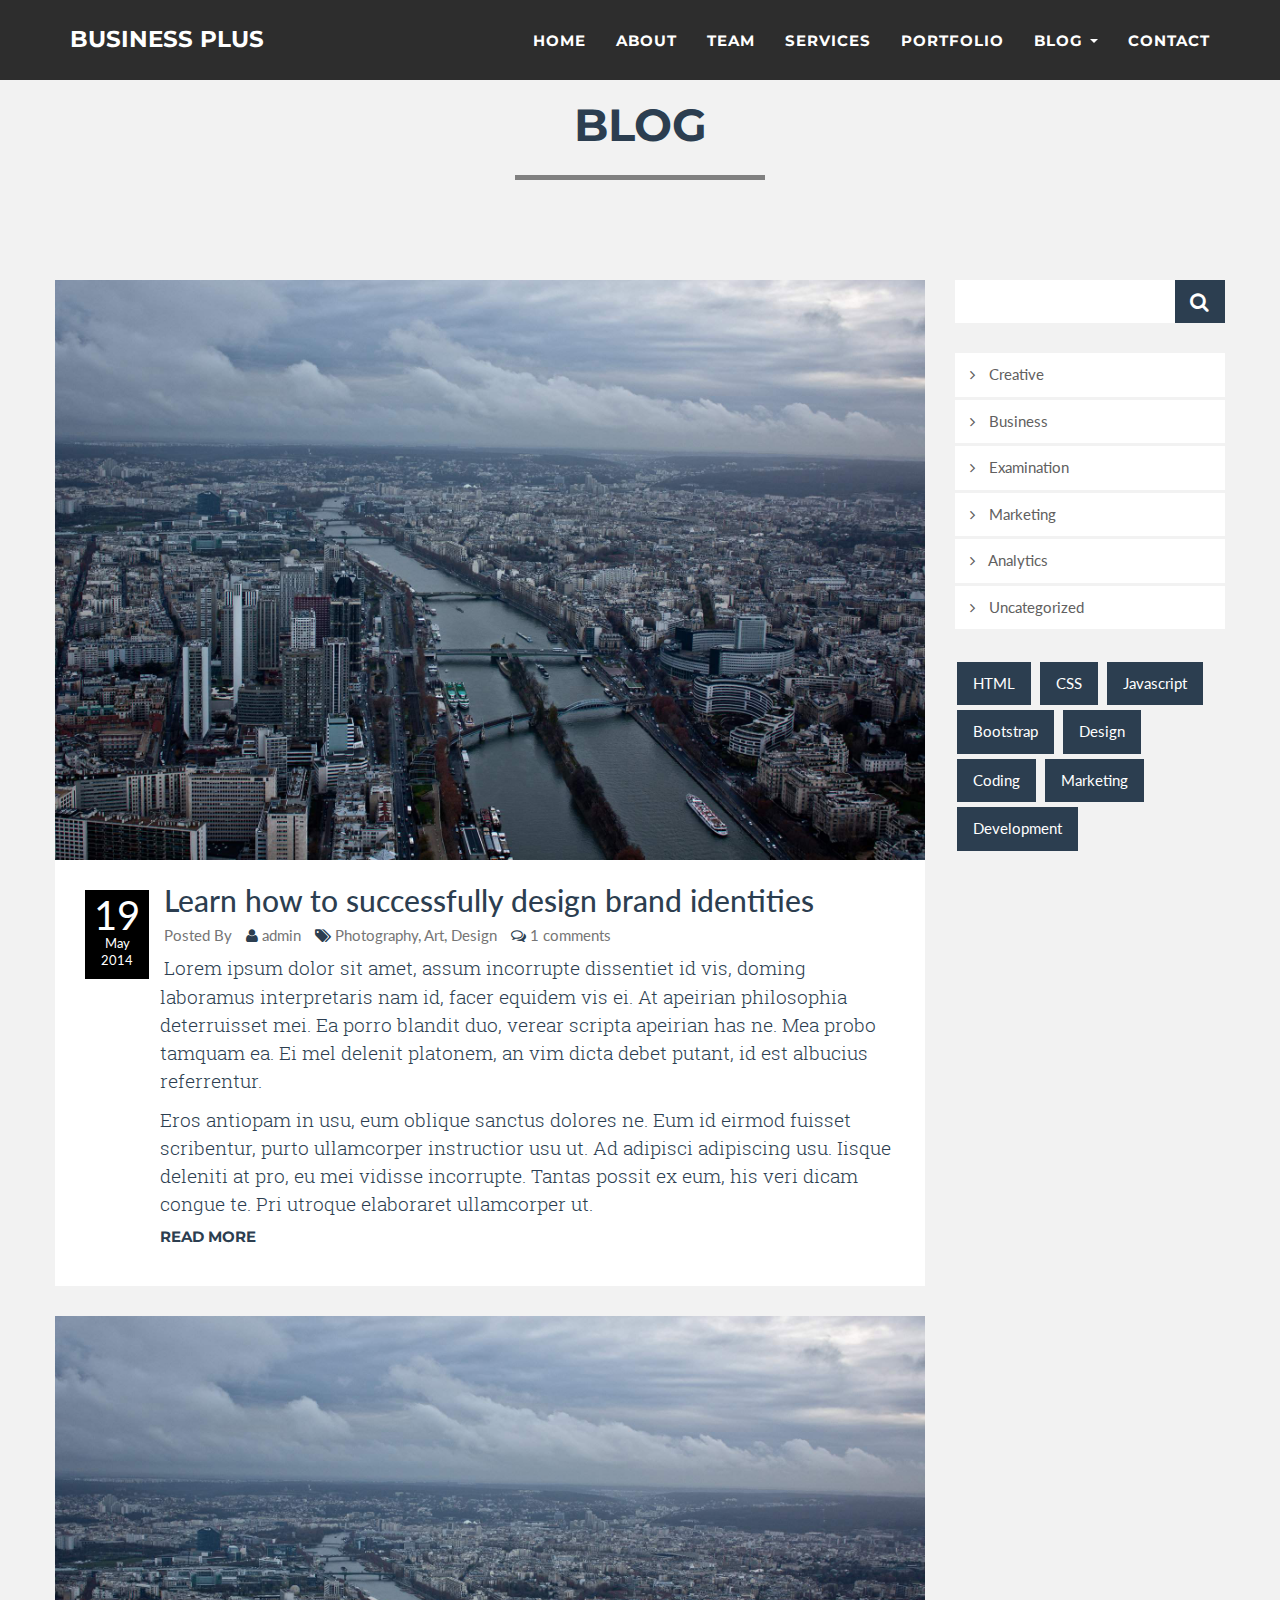
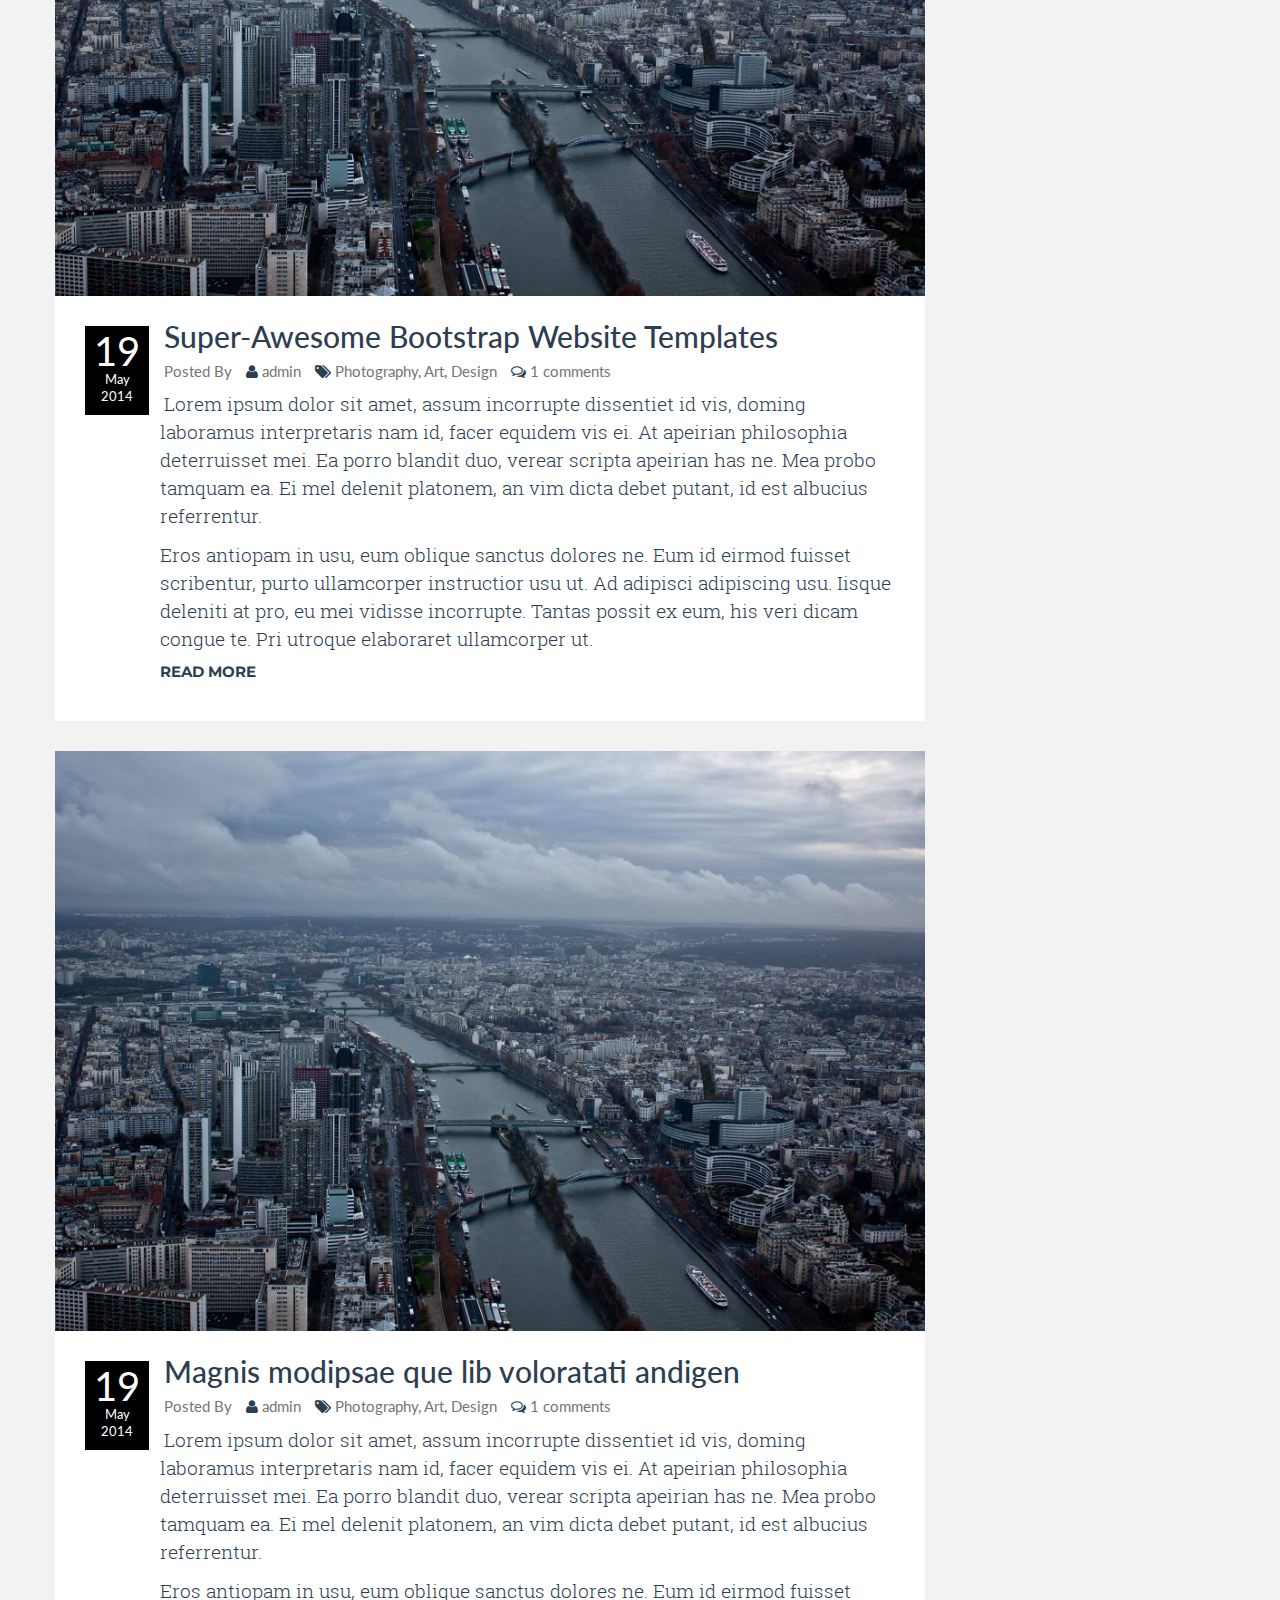
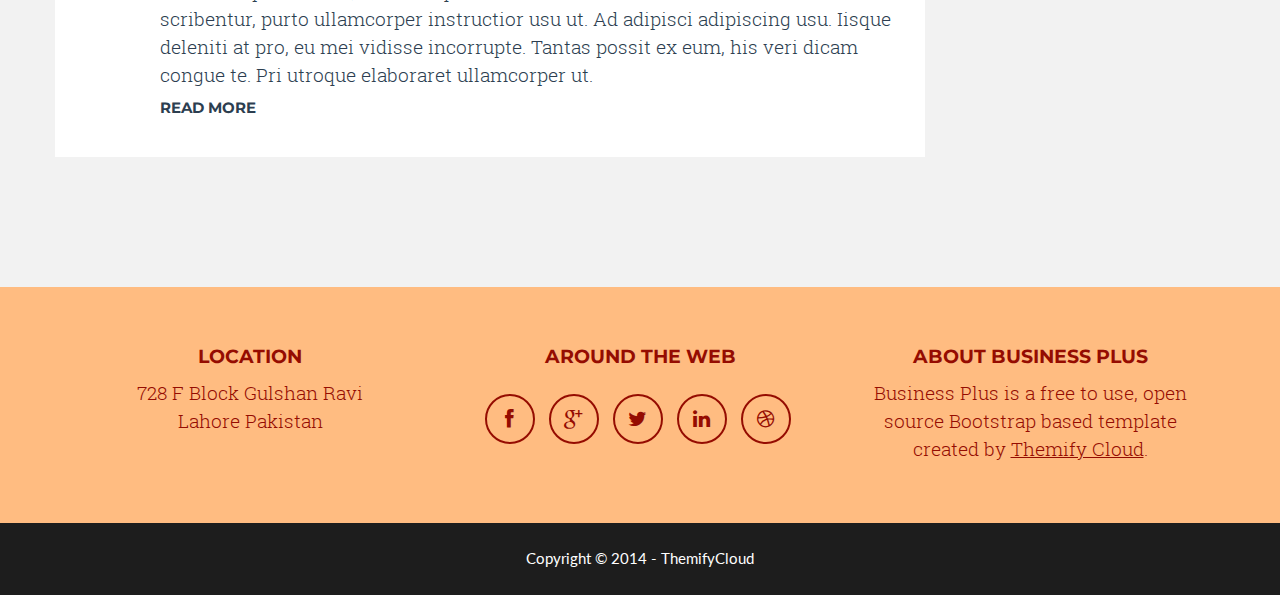
<file: list_blog.html>
<!DOCTYPE html>
<html lang="en">

<head>

    <meta charset="utf-8">
    <meta name="viewport" content="width=device-width, initial-scale=1.0, user-scalable=no">
    <meta name="description" content="">
    <meta name="author" content="">

    <title>Business Plus - A Free ThemifyCloud Template</title>

    <!-- Bootstrap Core CSS -->
    <link href="css/bootstrap.min.css" rel="stylesheet" type="text/css">
    <link href="css/style.css" rel="stylesheet" type="text/css">

    <!-- Fonts -->
    <link href="font-awesome/css/font-awesome.min.css" rel="stylesheet" type="text/css">
    <link href='http://fonts.googleapis.com/css?family=Montserrat:700' rel='stylesheet' type='text/css'>

    <!-- IE8 support for HTML5 elements and media queries -->
    <!--[if lt IE 9]>
      <script src="https://oss.maxcdn.com/libs/html5shiv/3.7.0/html5shiv.js"></script>
      <script src="https://oss.maxcdn.com/libs/respond.js/1.3.0/respond.min.js"></script>
    <![endif]-->

</head>

<body id="page-top" class="list_blogs">

    <!-- Navigation -->
    <nav class="navbar navbar-default navbar-fixed-top navbar-shrink">
        <div class="container">
            <!-- Brand and toggle get grouped for better mobile display -->
            <div class="navbar-header page-scroll">
                <button type="button" class="navbar-toggle" data-toggle="collapse" data-target="#bs-example-navbar-collapse-1">
                    <span class="sr-only">Toggle navigation</span>
                    <span class="icon-bar"></span>
                    <span class="icon-bar"></span>
                    <span class="icon-bar"></span>
                </button>
                <a class="navbar-brand" href="#page-top">Business Plus</a>
            </div>

            <!-- Collect the nav links, forms, and other content for toggling -->
            <div class="collapse navbar-collapse" id="bs-example-navbar-collapse-1">
                <ul class="nav navbar-nav navbar-right">
                    <li class="page-scroll">
                        <a href="index.html#page-top">Home</a>
                    </li>
					<li class="page-scroll">
                        <a href="index.html#about">About</a>
                    </li>
					<li class="page-scroll">
                        <a href="index.html#team">Team</a>
                    </li>
					<li class="page-scroll">
                        <a href="index.html#services">Services</a>
                    </li>
                    <li class="page-scroll">
                        <a href="index.html#portfolio">Portfolio</a>
                    </li>
                    <li class="dropdown">
						<a href="#" class="dropdown-toggle" data-toggle="dropdown">Blog <b class="caret"></b></a>
						<ul class="dropdown-menu">
							<li><a href="list_blog.html">List Blogs</a></li>
							<li><a href="single_blog.html">Single Blog</a></li>
						</ul>
					</li>
                    <li class="page-scroll">
                        <a href="index.html#contact">Contact</a>
                    </li>
                </ul>
            </div>
            <!-- /.navbar-collapse -->
        </div>
        <!-- /.container-fluid -->
    </nav>
	<section class="list_blog" id="list_blog">
        <div class="container">
            <div class="row">
                <div class="col-lg-12 text-center">
                    <h2>Blog</h2>
                    <hr class="star-light">
					<div class="gap-50"></div>
					<div class="gap-30"></div>
                </div>
				
				<div class="row margin-top-180">
					<div class="col-md-9">
						<div class="blog_item">
							<div class="blog_photo">
								<img class="img-responsive" src="img/TemplateImg/homebackground.jpg" alt="">
							</div>
							<div class="blog_content">
								<div class="date_category">
									<div class="date_icon">
										<div class="day">
											19
										</div>
										<div class="month">
											May 2014
										</div>
									</div>
									<div class="category_icon">
									
									</div>
								</div>
								<div class="blog_inner_content">
									<a href="single_blog.html" class="blog_readmore">
										<div class="blog_title">
											Learn how to successfully design brand identities
										</div>
									</a>
									<div class="blog_meta">
										<!-- Posted By -->
										<span class="posted_by">
											Posted By 
										</span>
										<i class="fa fa-user"></i>
										<a href="#">admin</a>
										
										<!-- Tags -->
										<i class="fa fa-tags"></i>
										<a href="#">Photography, </a>
										<a href="#">Art, </a>
										<a href="#">Design </a>
										
										<!-- Comments -->
										<i class="fa fa-comments-o"></i>
										<a href="#"><span class="comments">1 </span>comments</a>
									</div>
									<p class="blog_text">
										Lorem ipsum dolor sit amet, assum incorrupte dissentiet id vis, doming laboramus interpretaris nam id, facer equidem vis ei. At apeirian philosophia deterruisset mei. Ea porro blandit duo, verear scripta apeirian has ne. Mea probo tamquam ea. Ei mel delenit platonem, an vim dicta debet putant, id est albucius referrentur.
									</p>
									<p>
										Eros antiopam in usu, eum oblique sanctus dolores ne. Eum id eirmod fuisset scribentur, purto ullamcorper instructior usu ut. Ad adipisci adipiscing usu. Iisque deleniti at pro, eu mei vidisse incorrupte. Tantas possit ex eum, his veri dicam congue te. Pri utroque elaboraret ullamcorper ut.
									</p>
									
										<a href="single_blog.html" class="blog_readmore"><h5>Read More</h5></a>
									
								</div>
							</div>
						</div>
						<div class="blog_item">
							<div class="blog_photo">
								<img class="img-responsive" src="img/TemplateImg/homebackground.jpg" alt="">
							</div>
							<div class="blog_content">
								<div class="date_category">
									<div class="date_icon">
										<div class="day">
											19
										</div>
										<div class="month">
											May 2014
										</div>
									</div>
									<div class="category_icon">
									
									</div>
								</div>
								<div class="blog_inner_content">
									<a href="single_blog.html" class="blog_readmore">
										<div class="blog_title">
											Super-Awesome Bootstrap Website Templates
										</div>
									</a>
									<div class="blog_meta">
										<!-- Posted By -->
										<span class="posted_by">
											Posted By 
										</span>
										<i class="fa fa-user"></i>
										<a href="#">admin</a>
										
										<!-- Tags -->
										<i class="fa fa-tags"></i>
										<a href="#">Photography, </a>
										<a href="#">Art, </a>
										<a href="#">Design </a>
										
										<!-- Comments -->
										<i class="fa fa-comments-o"></i>
										<a href="#"><span class="comments">1 </span>comments</a>
									</div>
									<p class="blog_text">
										Lorem ipsum dolor sit amet, assum incorrupte dissentiet id vis, doming laboramus interpretaris nam id, facer equidem vis ei. At apeirian philosophia deterruisset mei. Ea porro blandit duo, verear scripta apeirian has ne. Mea probo tamquam ea. Ei mel delenit platonem, an vim dicta debet putant, id est albucius referrentur.
									</p>
									<p>
										Eros antiopam in usu, eum oblique sanctus dolores ne. Eum id eirmod fuisset scribentur, purto ullamcorper instructior usu ut. Ad adipisci adipiscing usu. Iisque deleniti at pro, eu mei vidisse incorrupte. Tantas possit ex eum, his veri dicam congue te. Pri utroque elaboraret ullamcorper ut.
									</p>
									<a href="single_blog.html" class="blog_readmore"><h5>Read More</h5></a>
								</div>
							</div>
						</div>
						<div class="blog_item">
							<div class="blog_photo">
								<img class="img-responsive" src="img/TemplateImg/homebackground.jpg" alt="">
							</div>
							<div class="blog_content">
								<div class="date_category">
									<div class="date_icon">
										<div class="day">
											19
										</div>
										<div class="month">
											May 2014
										</div>
									</div>
									<div class="category_icon">
									
									</div>
								</div>
								<div class="blog_inner_content">
									<a href="single_blog.html" class="blog_readmore">
										<div class="blog_title">
											Magnis modipsae que lib voloratati andigen
										</div>
									</a>
									<div class="blog_meta">
										<!-- Posted By -->
										<span class="posted_by">
											Posted By 
										</span>
										<i class="fa fa-user"></i>
										<a href="#">admin</a>
										
										<!-- Tags -->
										<i class="fa fa-tags"></i>
										<a href="#">Photography, </a>
										<a href="#">Art, </a>
										<a href="#">Design </a>
										
										<!-- Comments -->
										<i class="fa fa-comments-o"></i>
										<a href="#"><span class="comments">1 </span>comments</a>
									</div>
									<p class="blog_text">
										Lorem ipsum dolor sit amet, assum incorrupte dissentiet id vis, doming laboramus interpretaris nam id, facer equidem vis ei. At apeirian philosophia deterruisset mei. Ea porro blandit duo, verear scripta apeirian has ne. Mea probo tamquam ea. Ei mel delenit platonem, an vim dicta debet putant, id est albucius referrentur.
									</p>
									<p>
										Eros antiopam in usu, eum oblique sanctus dolores ne. Eum id eirmod fuisset scribentur, purto ullamcorper instructior usu ut. Ad adipisci adipiscing usu. Iisque deleniti at pro, eu mei vidisse incorrupte. Tantas possit ex eum, his veri dicam congue te. Pri utroque elaboraret ullamcorper ut.
									</p>
									<a href="single_blog.html" class="blog_readmore"><h5>Read More</h5></a>
								</div>
							</div>
						</div>
						
					</div>
					<div class="col-md-3">
						<div class="input-group">
						  <input type="text" class="form-control">
						  <span class="input-group-btn">
							<button class="btn btn-primary" type="button"><i class="fa fa-search fa-lg"></i></button>
						  </span>
						</div>
						<ul class="categories-list light">
						<!-- Category -->
						<li>
							<a href="">
								<i class="fa fa-angle-right"></i>
								Creative
							</a>
						</li>
						<!-- Category -->
						<li>
							<a href="">
								<i class="fa fa-angle-right"></i>
								Business
							</a>
						</li>
						<!-- Category -->
						<li>
							<a href="">
								<i class="fa fa-angle-right"></i>
								Examination
							</a>
						</li>
						<!-- Category -->
						<li>
							<a href="">
								<i class="fa fa-angle-right"></i>
								Marketing
							</a>
						</li>
						<!-- Category -->
						<li>
							<a href="">
								<i class="fa fa-angle-right"></i>
								Analytics
							</a>
						</li>
						<!-- Category -->
						<li>
							<a href="">
								<i class="fa fa-angle-right"></i>
								Uncategorized
							</a>
						</li>
					</ul>
						<ul class="list-inline list_tags">
						  <li><a href="#" class="btn btn-primary">HTML</a></li>
						  <li><a href="#" class="btn btn-primary">CSS</a></li>
						  <li><a href="#" class="btn btn-primary">Javascript</a></li>
						  <li><a href="#" class="btn btn-primary">Bootstrap</a></li>
						  <li><a href="#" class="btn btn-primary">Design</a></li>
						  <li><a href="#" class="btn btn-primary">Coding</a></li>
						  <li><a href="#" class="btn btn-primary">Marketing</a></li>
						  <li><a href="#" class="btn btn-primary">Development</a></li>
						
						</ul>
						
					</div>
				</div>
			</div>
		</div>
	</section>
  	<footer class="text-center">
        <div class="footer-above">
            <div class="container">
                <div class="row">
                    <div class="footer-col col-md-4">
                        <h4>Location</h4>
                        <p>728 F Block Gulshan Ravi
                            <br>Lahore Pakistan</p>
                    </div>
                    <div class="footer-col col-md-4">
                        <h4>Around the Web</h4>
                        <ul class="list-inline">
                            <li><a href="https://www.facebook.com/themifycloud" class="btn-social btn-outline"><i class="fa fa-fw fa-facebook"></i></a>
                            </li>
                            <li><a href="https://plus.google.com/104790504722969782308" class="btn-social btn-outline"><i class="fa fa-fw fa-google-plus"></i></a>
                            </li>
                            <li><a href="https://twitter.com/themifycloud" class="btn-social btn-outline"><i class="fa fa-fw fa-twitter"></i></a>
                            </li>
                            <li><a href="http://www.linkedin.com/in/themifycloud" class="btn-social btn-outline"><i class="fa fa-fw fa-linkedin"></i></a>
                            </li>
                            <li><a href="#" class="btn-social btn-outline"><i class="fa fa-fw fa-dribbble"></i></a>
                            </li>
                        </ul>
                    </div>
                    <div class="footer-col col-md-4">
                        <h4>About Business Plus</h4>
                        <p>Business Plus is a free to use, open source Bootstrap based template created by <a href="http://themifycloud.com">Themify Cloud</a>.</p>
                    </div>
                </div>
            </div>
        </div>
        <div class="footer-below">
            <div class="container">
                <div class="row">
                    <div class="col-lg-12">
                        Copyright &copy; 2014 - ThemifyCloud
                    </div>
                </div>
            </div>
        </div>
    </footer>
    <div class="scroll-top page-scroll visible-xs visble-sm">
        <a class="btn btn-primary" href="#page-top">
            <i class="fa fa-chevron-up"></i>
        </a>
    </div>

	
    <script src="js/jquery-1.10.2.js"></script>
    <script src="js/bootstrap.min.js"></script>
    
</body>

</html>
</file>
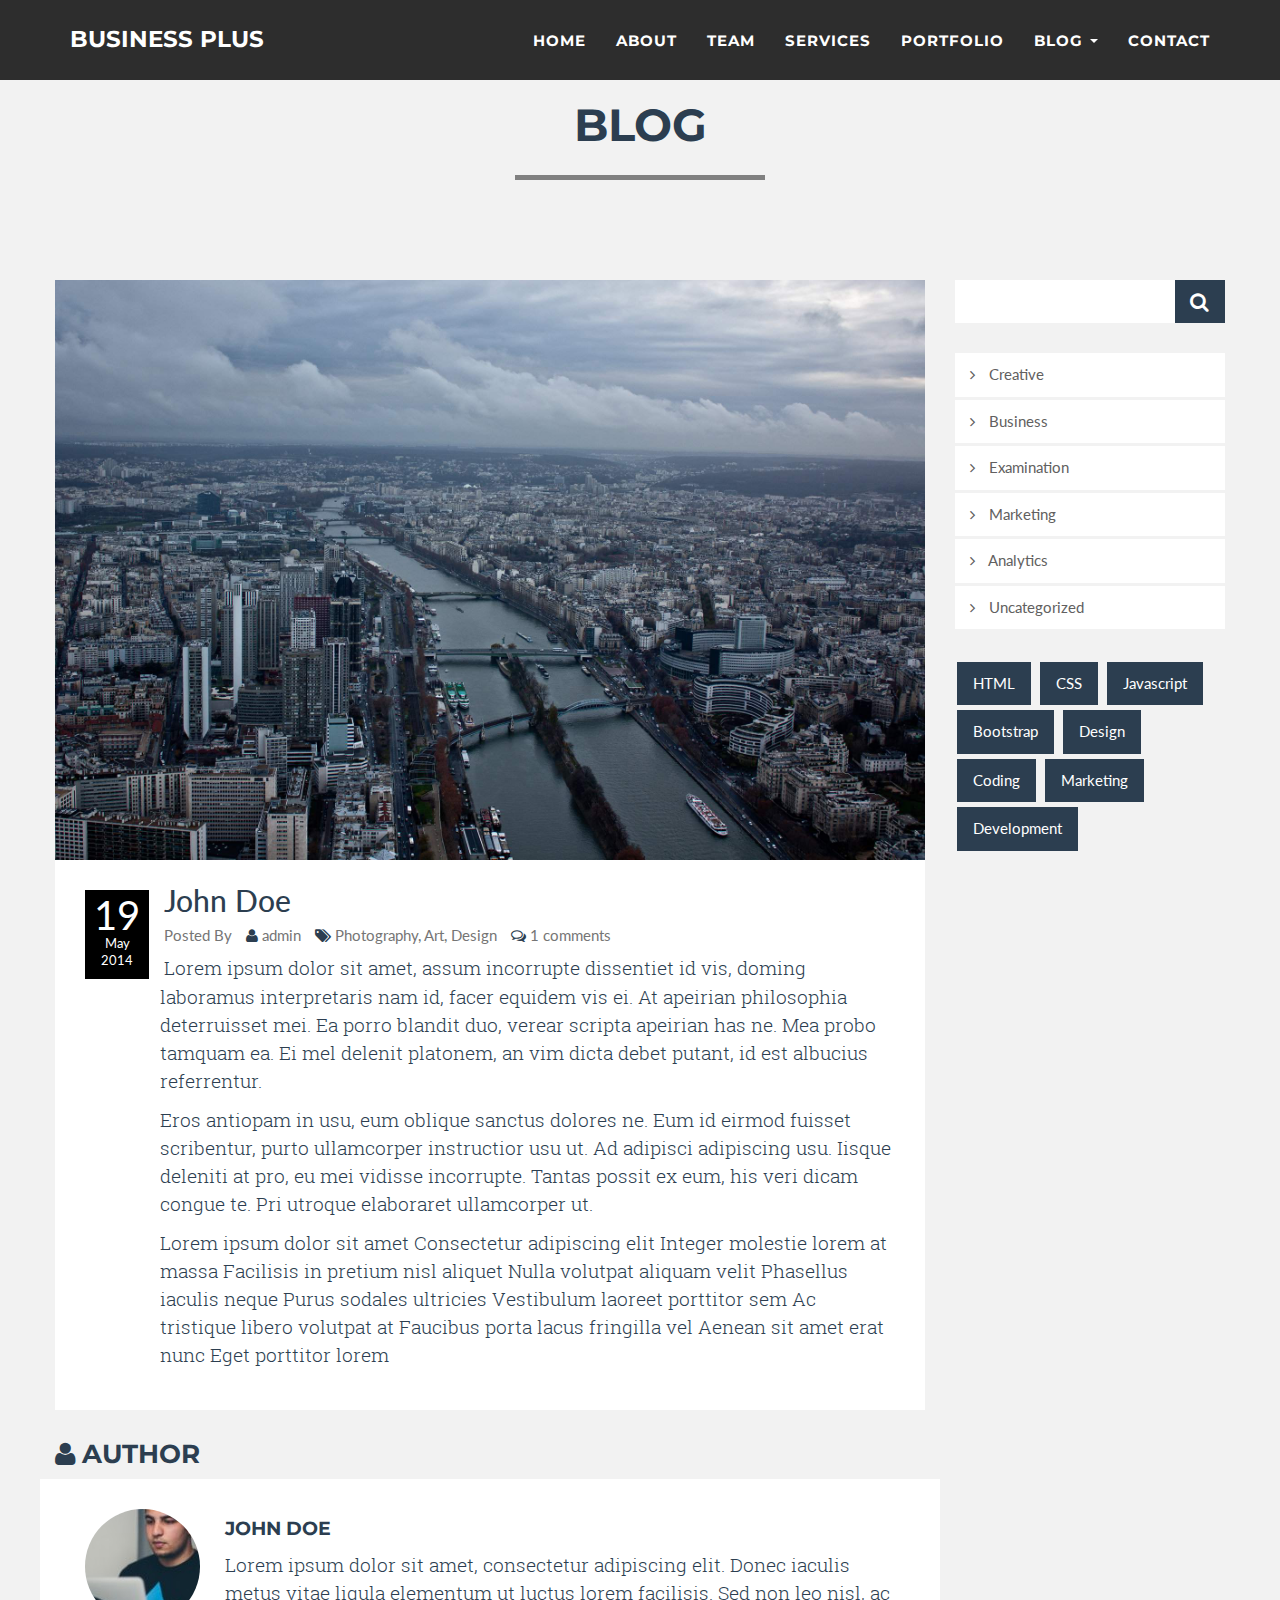
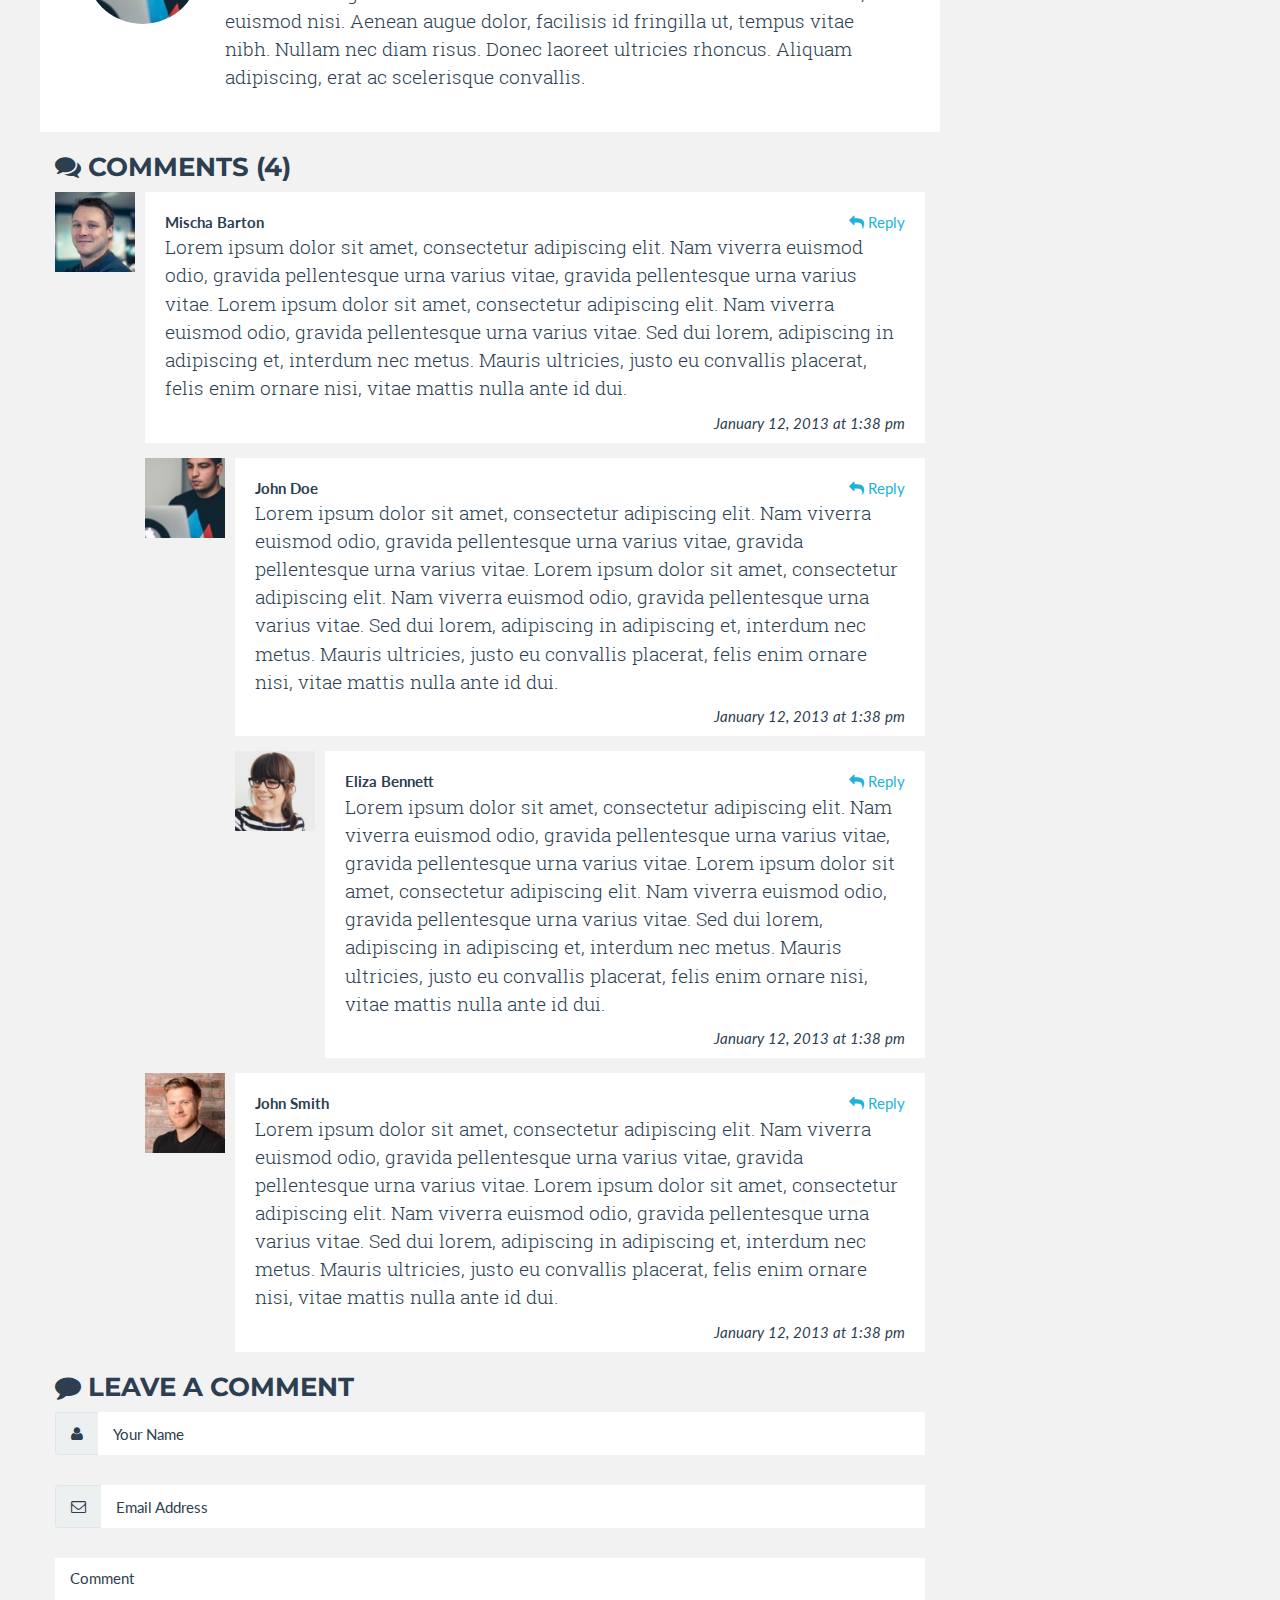
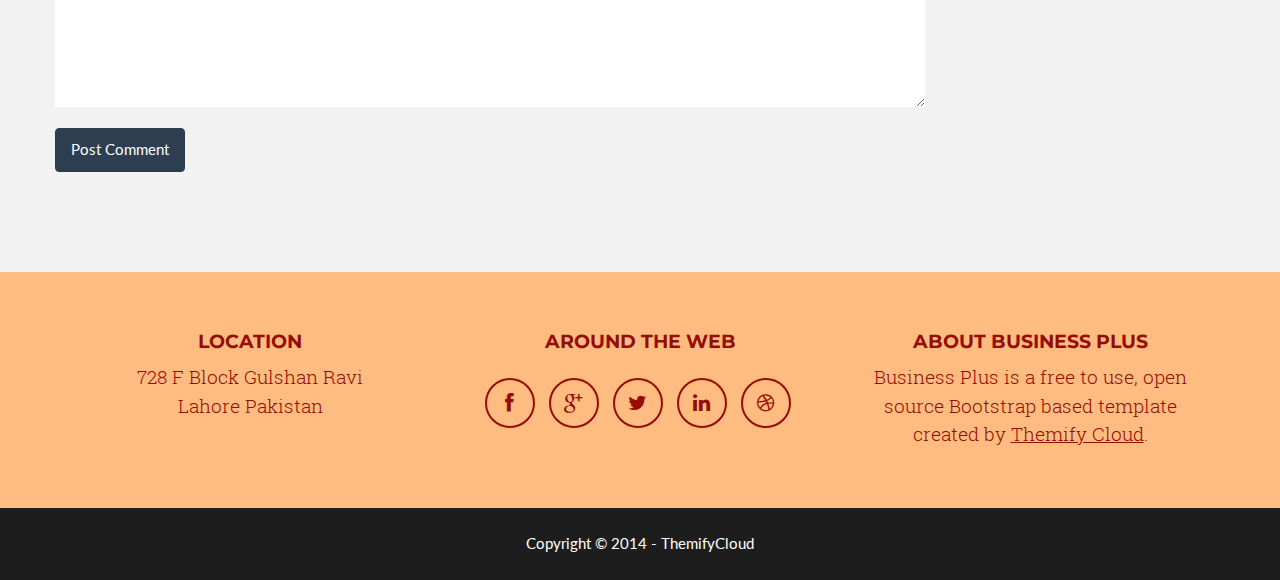
<file: single_blog.html>
<!DOCTYPE html>
<html lang="en">

<head>

    <meta charset="utf-8">
    <meta name="viewport" content="width=device-width, initial-scale=1.0, user-scalable=no">
    <meta name="description" content="">
    <meta name="author" content="">

    <title>Business Plus - A Free ThemifyCloud Template</title>

    <!-- Bootstrap Core CSS -->
    <link href="css/bootstrap.min.css" rel="stylesheet" type="text/css">
    <link href="css/style.css" rel="stylesheet" type="text/css">

    <!-- Fonts -->
    <link href="font-awesome/css/font-awesome.min.css" rel="stylesheet" type="text/css">
    <link href='http://fonts.googleapis.com/css?family=Montserrat:700' rel='stylesheet' type='text/css'>

    <!-- IE8 support for HTML5 elements and media queries -->
    <!--[if lt IE 9]>
      <script src="https://oss.maxcdn.com/libs/html5shiv/3.7.0/html5shiv.js"></script>
      <script src="https://oss.maxcdn.com/libs/respond.js/1.3.0/respond.min.js"></script>
    <![endif]-->

</head>

<body id="page-top" class="list_blogs">

    <!-- Navigation -->
    <nav class="navbar navbar-default navbar-fixed-top navbar-shrink">
        <div class="container">
            <!-- Brand and toggle get grouped for better mobile display -->
            <div class="navbar-header page-scroll">
                <button type="button" class="navbar-toggle" data-toggle="collapse" data-target="#bs-example-navbar-collapse-1">
                    <span class="sr-only">Toggle navigation</span>
                    <span class="icon-bar"></span>
                    <span class="icon-bar"></span>
                    <span class="icon-bar"></span>
                </button>
                <a class="navbar-brand" href="#page-top">Business Plus</a>
            </div>

            <!-- Collect the nav links, forms, and other content for toggling -->
            <div class="collapse navbar-collapse" id="bs-example-navbar-collapse-1">
                <ul class="nav navbar-nav navbar-right">
                    <li class="page-scroll">
                        <a href="index.html#page-top">Home</a>
                    </li>
					<li class="page-scroll">
                        <a href="index.html#about">About</a>
                    </li>
					<li class="page-scroll">
                        <a href="index.html#team">Team</a>
                    </li>
					<li class="page-scroll">
                        <a href="index.html#services">Services</a>
                    </li>
                    <li class="page-scroll">
                        <a href="index.html#portfolio">Portfolio</a>
                    </li>
                    <li class="dropdown">
						<a href="#" class="dropdown-toggle" data-toggle="dropdown">Blog <b class="caret"></b></a>
						<ul class="dropdown-menu">
							<li><a href="list_blog.html">List Blogs</a></li>
							<li><a href="single_blog.html">Single Blog</a></li>
						</ul>
					</li>
                    <li class="page-scroll">
                        <a href="index.html#contact">Contact</a>
                    </li>
                </ul>
            </div>
            <!-- /.navbar-collapse -->
        </div>
        <!-- /.container-fluid -->
    </nav>
	<section class="list_blog" id="list_blog">
        <div class="container">
            <div class="row">
                <div class="col-lg-12 text-center">
                    <h2>Blog</h2>
                    <hr class="star-light">
					<div class="gap-50"></div>
					<div class="gap-30"></div>
                </div>
				
				<div class="row margin-top-180">
					<div class="col-md-9">
						<div class="blog_item">
							<div class="blog_photo">
								<img class="img-responsive" src="img/TemplateImg/homebackground.jpg" alt="">
							</div>
							<div class="blog_content">
								<div class="date_category">
									<div class="date_icon">
										<div class="day">
											19
										</div>
										<div class="month">
											May 2014
										</div>
									</div>
									<div class="category_icon">
									
									</div>
								</div>
								<div class="blog_inner_content">
									<div class="blog_title">John Doe</div>
									<div class="blog_meta">
										<!-- Posted By -->
										<span class="posted_by">
											Posted By 
										</span>
										<i class="fa fa-user"></i>
										<a href="#">admin</a>
										
										<!-- Tags -->
										<i class="fa fa-tags"></i>
										<a href="#">Photography, </a>
										<a href="#">Art, </a>
										<a href="#">Design </a>
										
										<!-- Comments -->
										<i class="fa fa-comments-o"></i>
										<a href="#"><span class="comments">1 </span>comments</a>
									</div>
									<p class="blog_text">
										Lorem ipsum dolor sit amet, assum incorrupte dissentiet id vis, doming laboramus interpretaris nam id, facer equidem vis ei. At apeirian philosophia deterruisset mei. Ea porro blandit duo, verear scripta apeirian has ne. Mea probo tamquam ea. Ei mel delenit platonem, an vim dicta debet putant, id est albucius referrentur.
									</p>
									<p>
										Eros antiopam in usu, eum oblique sanctus dolores ne. Eum id eirmod fuisset scribentur, purto ullamcorper instructior usu ut. Ad adipisci adipiscing usu. Iisque deleniti at pro, eu mei vidisse incorrupte. Tantas possit ex eum, his veri dicam congue te. Pri utroque elaboraret ullamcorper ut.
									</p>
									<p>
										Lorem ipsum dolor sit amet
										Consectetur adipiscing elit
										Integer molestie lorem at massa
										Facilisis in pretium nisl aliquet
										Nulla volutpat aliquam velit
										Phasellus iaculis neque
										Purus sodales ultricies
										Vestibulum laoreet porttitor sem
										Ac tristique libero volutpat at
										Faucibus porta lacus fringilla vel
										Aenean sit amet erat nunc
										Eget porttitor lorem
									</p>
								</div>
							</div>
						</div>
						<div class="comment_area">
											<h3 class="header-title"><i class="fa fa-user"></i> Author</h3>
				<span class="line"></span>
				<div class="row blog_autor">
					<div class="col-sm-2">
						<img src="img/team/john_doe.jpg" alt="Circle Image" class="img-circle">
					</div>
					<div class="col-sm-10">
						<h4 class="primary-color">John Doe</h4>
						<p>Lorem ipsum dolor sit amet, consectetur adipiscing elit. Donec iaculis metus vitae ligula elementum ut luctus lorem facilisis. Sed non leo nisl, ac euismod nisi. Aenean augue dolor, facilisis id fringilla ut, tempus vitae
							nibh. Nullam nec diam risus. Donec laoreet ultricies rhoncus. Aliquam adipiscing, erat ac scelerisque convallis.

					</p></div>
				</div>
				<div class="fullwidth">
					<h3 class="header-title"><i class="fa fa-comments"></i> Comments (4)</h3>
					<span class="line"></span>                        
					<div class="bs-example">
						<ul class="media-list">
							<li class="media">
								<a class="pull-left" href="#">
									<img class="media-object" alt="Generic placeholder image" src="img/team/mischa_barton.jpg" style="width: 80px; height: 80px;">
								</a>
								<div class="media-body">
									<div class="comment-block">
										<div class="comment-arrow"></div>
										<span class="comment-by">
											<strong>Mischa Barton</strong>
												<span class="pull-right">
													<span> <a href="#"><i class="fa fa-reply"></i> Reply</a></span>
												</span>
										</span>
										<p>Lorem ipsum dolor sit amet, consectetur adipiscing elit. Nam viverra euismod odio, gravida pellentesque urna varius vitae, gravida pellentesque urna varius vitae. Lorem ipsum dolor sit amet, consectetur adipiscing
											elit. Nam viverra euismod odio, gravida pellentesque urna varius vitae. Sed dui lorem, adipiscing in adipiscing et, interdum nec metus. Mauris ultricies, justo eu convallis placerat, felis enim ornare nisi,
											vitae mattis nulla ante id dui.</p>
										<span class="date pull-right"><em>January 12, 2013 at 1:38 pm</em></span>
									</div>

									<!-- Nested media object -->
									<div class="media">
										<a class="pull-left" href="#">
											<img class="media-object" alt="Generic placeholder image" src="img/team/john_doe.jpg" style="width: 80px; height: 80px;">
										</a>
										<div class="media-body">

											<div class="comment-block">
												<div class="comment-arrow"></div>
												<span class="comment-by">
													<strong>John Doe</strong>
													<span class="pull-right">
														<span> <a href="#"><i class="fa fa-reply"></i> Reply</a></span>
													</span>
												</span>
												<p>Lorem ipsum dolor sit amet, consectetur adipiscing elit. Nam viverra euismod odio, gravida pellentesque urna varius vitae, gravida pellentesque urna varius vitae. Lorem ipsum dolor sit amet, consectetur
													adipiscing elit. Nam viverra euismod odio, gravida pellentesque urna varius vitae. Sed dui lorem, adipiscing in adipiscing et, interdum nec metus. Mauris ultricies, justo eu convallis placerat, felis
													enim ornare nisi, vitae mattis nulla ante id dui.</p>
												<span class="date pull-right"><em>January 12, 2013 at 1:38 pm</em></span>
											</div>

											<!-- Nested media object -->
											<div class="media">
												<a class="pull-left" href="#">
													<img class="media-object" alt="Generic placeholder image" src="img/team/eliza_bennett.jpg" style="width: 80px; height: 80px;">
												</a>
												<div class="media-body">
													<div class="comment-block">
														<div class="comment-arrow"></div>
														<span class="comment-by">
															<strong>Eliza Bennett</strong>
															<span class="pull-right">
																<span> <a href="#"><i class="fa fa-reply"></i> Reply</a></span>
															</span>
														</span>
														<p>Lorem ipsum dolor sit amet, consectetur adipiscing elit. Nam viverra euismod odio, gravida pellentesque urna varius vitae, gravida pellentesque urna varius vitae. Lorem ipsum dolor sit amet,
															consectetur adipiscing elit. Nam viverra euismod odio, gravida pellentesque urna varius vitae. Sed dui lorem, adipiscing in adipiscing et, interdum nec metus. Mauris ultricies, justo eu convallis
															placerat, felis enim ornare nisi, vitae mattis nulla ante id dui.</p>
														<span class="date pull-right"><em>January 12, 2013 at 1:38 pm</em></span>
													</div>

												</div>
											</div>
										</div>
									</div>
									<!-- Nested media object -->
									<div class="media">
										<a class="pull-left" href="#">
											<img class="media-object" alt="Generic placeholder image" src="img/team/john_smith.jpg" style="width: 80px; height: 80px;">
										</a>
										<div class="media-body">
											<div class="comment-block">
												<div class="comment-arrow"></div>
												<span class="comment-by">
													<strong>John Smith</strong>
													<span class="pull-right">
														<span> <a href="#"><i class="fa fa-reply"></i> Reply</a></span>
													</span>
												</span>
												<p>Lorem ipsum dolor sit amet, consectetur adipiscing elit. Nam viverra euismod odio, gravida pellentesque urna varius vitae, gravida pellentesque urna varius vitae. Lorem ipsum dolor sit amet, consectetur
													adipiscing elit. Nam viverra euismod odio, gravida pellentesque urna varius vitae. Sed dui lorem, adipiscing in adipiscing et, interdum nec metus. Mauris ultricies, justo eu convallis placerat, felis
													enim ornare nisi, vitae mattis nulla ante id dui.</p>
												<span class="date pull-right"><em>January 12, 2013 at 1:38 pm</em></span>
											</div>

										</div>
									</div>
								</div>
							</li>

						</ul>
					</div>

				</div>
				<h3 class="header-title"><i class="fa fa-comment"></i> Leave A Comment</h3>
				<span class="line"></span>
				<form role="form">

					<div class="input-group">
						<div class="input-group-addon primary-color"><i class="fa fa-user"></i></div>
						<input type="text" class="form-control" placeholder="Your Name">
					</div>
					<div class="input-group">
						<div class="input-group-addon primary-color"><i class="fa fa-envelope-o"></i></div>
						<input type="text" class="form-control" placeholder="Email Address">
					</div>


					<textarea class="form-control" id="exampleMessage" placeholder="Comment" rows="6"></textarea>
					<br>
					<button type="submit" class="btn btn-primary">Post Comment</button>
				</form>






			</div>
						
							
					</div>
					<div class="col-md-3">
						<div class="input-group">
						  <input type="text" class="form-control">
						  <span class="input-group-btn">
							<button class="btn btn-primary" type="button"><i class="fa fa-search fa-lg"></i></button>
						  </span>
						</div>
						<ul class="categories-list light">
						<!-- Category -->
						<li>
							<a href="">
								<i class="fa fa-angle-right"></i>
								Creative
							</a>
						</li>
						<!-- Category -->
						<li>
							<a href="">
								<i class="fa fa-angle-right"></i>
								Business
							</a>
						</li>
						<!-- Category -->
						<li>
							<a href="">
								<i class="fa fa-angle-right"></i>
								Examination
							</a>
						</li>
						<!-- Category -->
						<li>
							<a href="">
								<i class="fa fa-angle-right"></i>
								Marketing
							</a>
						</li>
						<!-- Category -->
						<li>
							<a href="">
								<i class="fa fa-angle-right"></i>
								Analytics
							</a>
						</li>
						<!-- Category -->
						<li>
							<a href="">
								<i class="fa fa-angle-right"></i>
								Uncategorized
							</a>
						</li>
					</ul>
						<ul class="list-inline list_tags">
						  <li><a href="#" class="btn btn-primary">HTML</a></li>
						  <li><a href="#" class="btn btn-primary">CSS</a></li>
						  <li><a href="#" class="btn btn-primary">Javascript</a></li>
						  <li><a href="#" class="btn btn-primary">Bootstrap</a></li>
						  <li><a href="#" class="btn btn-primary">Design</a></li>
						  <li><a href="#" class="btn btn-primary">Coding</a></li>
						  <li><a href="#" class="btn btn-primary">Marketing</a></li>
						  <li><a href="#" class="btn btn-primary">Development</a></li>
						
						</ul>
						
					</div>
				</div>
			</div>
		</div>
	</section>
  	<footer class="text-center">
        <div class="footer-above">
            <div class="container">
                <div class="row">
                    <div class="footer-col col-md-4">
                        <h4>Location</h4>
                        <p>728 F Block Gulshan Ravi
                            <br>Lahore Pakistan</p>
                    </div>
                    <div class="footer-col col-md-4">
                        <h4>Around the Web</h4>
                        <ul class="list-inline">
                            <li><a href="https://www.facebook.com/themifycloud" class="btn-social btn-outline"><i class="fa fa-fw fa-facebook"></i></a>
                            </li>
                            <li><a href="https://plus.google.com/104790504722969782308" class="btn-social btn-outline"><i class="fa fa-fw fa-google-plus"></i></a>
                            </li>
                            <li><a href="https://twitter.com/themifycloud" class="btn-social btn-outline"><i class="fa fa-fw fa-twitter"></i></a>
                            </li>
                            <li><a href="http://www.linkedin.com/in/themifycloud" class="btn-social btn-outline"><i class="fa fa-fw fa-linkedin"></i></a>
                            </li>
                            <li><a href="#" class="btn-social btn-outline"><i class="fa fa-fw fa-dribbble"></i></a>
                            </li>
                        </ul>
                    </div>
                    <div class="footer-col col-md-4">
                        <h4>About Business Plus</h4>
                        <p>Business Plus is a free to use, open source Bootstrap based template created by <a href="http://themifycloud.com">Themify Cloud</a>.</p>
                    </div>
                </div>
            </div>
        </div>
        <div class="footer-below">
            <div class="container">
                <div class="row">
                    <div class="col-lg-12">
                        Copyright &copy; 2014 - ThemifyCloud
                    </div>
                </div>
            </div>
        </div>
    </footer>
    <div class="scroll-top page-scroll visible-xs visble-sm">
        <a class="btn btn-primary" href="#page-top">
            <i class="fa fa-chevron-up"></i>
        </a>
    </div>

	
    <script src="js/jquery-1.10.2.js"></script>
    <script src="js/bootstrap.min.js"></script>
    
</body>

</html>
</file>
<file: css/style.css>
body {
    overflow-x: hidden;
}
html { height: 100% }
body { height: 100%; margin: 0; padding: 0 }
#map-canvas { height: 100% }
p {
    font-family: "Roboto Slab", serif;
	line-height: 1.5;
	font-weight: 300;
	font-size: 1.25em;
	
}

p.small {
    font-size: 16px;
}

a,
a:hover,
a:focus,
a:active,
a.active {
    outline: 0;
    color: #1eb3d9;
}

h1,
h2,
h3,
h4,
h5,
h6 {
    text-transform: uppercase;
    font-family: Montserrat,"Helvetica Neue",Helvetica,Arial,sans-serif;
    font-weight: 700;
}

hr.star-light,
hr.star-primary {
    margin: 25px auto 30px;
    padding: 0;
    max-width: 250px;
    border: 0;
    border-top: solid 5px;
    text-align: center;
}

hr.star-light:after,
hr.star-primary:after {
    content: "\f005";
    display: inline-block;
    position: relative;
    top: -.8em;
    padding: 0 .25em;
    font-family: FontAwesome;
    font-size: 2em;
}



hr.star-light:after {
    
    background-color: #1eb3d9;
}
.list_blogs hr.star-light:after {
    
    background-color: #f2f2f2;
}

.team hr.star-light:after {
    
    background-color: #f2f2f2;
}
.services hr.star-light:after {
    
    background-color: #91C444;
}

.contact hr.star-primary:after{
	color:#950C01 ;
	background-color: #ffbc81;
}
.contact hr.star-primary{
	border-color:#950C01 ;
}
hr.star-primary {
    border-color: #2c3e50;
}

hr.star-primary:after {
    color: #2c3e50;
    background-color: #f2f2f2;
}

.img-centered {
    margin: 0 auto;
}

header {
    text-align: center;
    color: #fff;
    background: #1eb3d9;
}

header .container {
    padding-top: 100px;
    padding-bottom: 50px;
}

header img {
    display: block;
    margin: 0 auto 20px;
}

header .intro-text .name {
    display: block;
    text-transform: uppercase;
    font-family: Montserrat,"Helvetica Neue",Helvetica,Arial,sans-serif;
    font-size: 2em;
    font-weight: 700;
}

header .intro-text .skills {
    font-size: 1.25em;
    font-weight: 300;
}
header  .menu-icon {
    margin:auto;
	width:100px;
	color:#fff;
}
header  .menu-icon i{
	
	 border-radius: 0%;
	 padding:10%;
	 margin-top: 30px;
	 color: #fff;
}
header  .menu-icon:hover i {
	background-color:#fff; 
	color:#1eb3d9; 
	-webkit-transition: all ease .5s;
    -moz-transition: all ease .5s;
    transition: all ease .5s;
	}

@media(min-width:768px) {
    header .container {
        padding: 180px 0 100px;
    }

    header .intro-text .name {
        font-size: 4em;
    }

    header .intro-text .skills {
        font-size: 1.75em;
    }
	header  .menu-icon {
        font-size: 2.5em;
		
    }
	header  .menu-icon i.fa{
		margin-left: 0.25em !important;
	}
}

@media(max-width:768px) {

	header  .menu-icon i.fa{
		margin-left: 1.5em !important;
	}
}

@media(min-width:768px) {
    .navbar-fixed-top {
        padding: 25px 0;
        -webkit-transition: padding .3s;
        -moz-transition: padding .3s;
        transition: padding .3s;
    }

    .navbar-fixed-top .navbar-brand {
        font-size: 2em;
        -webkit-transition: all .3s;
        -moz-transition: all .3s;
        transition: all .3s;
    }

    .navbar-fixed-top.navbar-shrink {
        padding: 10px 0;
    }

    .navbar-fixed-top.navbar-shrink .navbar-brand {
        font-size: 1.5em;
    }
}

.navbar {
    text-transform: uppercase;
    font-family: Montserrat,"Helvetica Neue",Helvetica,Arial,sans-serif;
    font-weight: 700;
}

.navbar a:focus {
    outline: 0;
}

.navbar .navbar-nav {
    letter-spacing: 1px;
}

.navbar .navbar-nav li a:focus {
    outline: 0;
}

.navbar-default,
.navbar-inverse {
    border: 0;
}

section {
    padding: 100px 0;
	background-color: #f2f2f2;
}

section h2 {
    margin: 0;
    font-size: 3em;
}

section.success {
    color: #fff;
    background: #1eb3d9;
}

@media(max-width:767px) {
    section {
        padding: 75px 0;
    }

    section.first {
        padding-top: 75px;
    }
}
#portfolio hr.star-light:after{
	background: #f2f2f2;
}
#portfolio .portfolio-item {
    right: 0;
    margin: 0 0 15px;
}
#portfolio .portfolio-item  .portfolio-link > img{
	min-width:100%;
}
#portfolio .portfolio-item .portfolio-link {
    display: block;
    position: relative;
    margin: 0 auto;
    max-width: 400px;
}

#portfolio .portfolio-item .portfolio-link .caption {
    position: absolute;
    width: 100%;
    height: 100%;
    opacity: 0;
    background: rgba(30,179,217,.9);
    -webkit-transition: all ease .5s;
    -moz-transition: all ease .5s;
    transition: all ease .5s;
}

#portfolio .portfolio-item .portfolio-link .caption:hover {
    opacity: 1;
}

#portfolio .portfolio-item .portfolio-link .caption .caption-content {
    position: absolute;
    top: 50%;
    width: 100%;
    height: 20px;
    margin-top: -12px;
    text-align: center;
    font-size: 20px;
    color: #fff;
}

#portfolio .portfolio-item .portfolio-link .caption .caption-content i {
    margin-top: -12px;
}

#portfolio .portfolio-item .portfolio-link .caption .caption-content h3,
#portfolio .portfolio-item .portfolio-link .caption .caption-content h4 {
    margin: 0;
}

#portfolio * {
    z-index: 2;
}

@media(min-width:767px) {
    #portfolio .portfolio-item {
        margin: 0 0 30px;
    }
}

.btn-outline {
    margin-top: 15px;
    border: solid 2px #950C01;
    font-size: 20px;
    color: #950C01;
    background: 0 0;
    transition: all .3s ease-in-out;
}

.btn-outline:hover,
.btn-outline:focus,
.btn-outline:active,
.btn-outline.active {
    color: #ffbc81 !important;
    background: #950C01;
}

.floating-label-form-group {
    position: relative;
    margin-bottom: 0;
    padding-bottom: .5em;
    border-bottom: 2px solid #950C01;
}

.floating-label-form-group input,
.floating-label-form-group textarea {
    z-index: 1;
    position: relative;
    padding-right: 0;
    padding-left: 0;
    border: 0;
    border-radius: 0;
    font-size: 1.5em;
    background: 0 0;
    box-shadow: none!important;
    resize: none;
}

.floating-label-form-group label {
    display: block;
    z-index: 0;
    position: relative;
    top: 2em;
    margin: 0;
    font-size: .85em;
    line-height: 1.764705882em;
    vertical-align: middle;
    vertical-align: baseline;
    opacity: 0;
    -webkit-transition: top .3s ease,opacity .3s ease;
    -moz-transition: top .3s ease,opacity .3s ease;
    -ms-transition: top .3s ease,opacity .3s ease;
    transition: top .3s ease,opacity .3s ease;
}

.floating-label-form-group::not(:first-child) {
    padding-left: 14px;
    border-left: 1px solid #eee;
}

.floating-label-form-group-with-value label {
    top: 0;
    opacity: 1;
}

.floating-label-form-group-with-focus label {
    color: #950C01;
}

footer {
    color: #fff;
}

footer h3 {
    margin-bottom: 30px;
}

footer .footer-above {
    padding-top: 50px;
    background-color: #ffbc81;
	color: #950C01;
}

footer .footer-col {
    margin-bottom: 50px;
}

footer .footer-below {
    padding: 25px 0;
    background-color: #1d1d1d;
}

.btn-social {
    display: inline-block;
    width: 50px;
    height: 50px;
    border: 2px solid #950C01;
    border-radius: 100%;
    text-align: center;
    font-size: 20px;
    line-height: 45px;
}

.btn:focus,
.btn:active,
.btn.active {
    outline: 0;
}

.scroll-top {
    z-index: 1049;
    position: fixed;
    right: 2%;
    bottom: 2%;
    width: 50px;
    height: 50px;
}

.scroll-top .btn {
    width: 50px;
    height: 50px;
    border-radius: 100%;
    font-size: 20px;
    line-height: 28px;
}

.scroll-top .btn:focus {
    outline: 0;
}

.portfolio-modal .modal-content {
    padding: 100px 0;
    min-height: 100%;
    border: 0;
    border-radius: 0;
    text-align: center;
    background-clip: border-box;
    -webkit-box-shadow: none;
    box-shadow: none;
}

.portfolio-modal .modal-content h2 {
    margin: 0;
    font-size: 3em;
}

.portfolio-modal .modal-content img {
    margin-bottom: 30px;
}

.portfolio-modal .modal-content .item-details {
    margin: 30px 0;
}

.portfolio-modal .close-modal {
    position: absolute;
    top: 25px;
    right: 25px;
    width: 75px;
    height: 75px;
    background-color: transparent;
    cursor: pointer;
}

.portfolio-modal .close-modal:hover {
    opacity: .3;
}

.portfolio-modal .close-modal .lr {
    z-index: 1051;
    width: 1px;
    height: 75px;
    margin-left: 35px;
    background-color: #2c3e50;
    -webkit-transform: rotate(45deg);
    -ms-transform: rotate(45deg);
    transform: rotate(45deg);
}

.portfolio-modal .close-modal .lr .rl {
    z-index: 1052;
    width: 1px;
    height: 75px;
    background-color: #2c3e50;
    -webkit-transform: rotate(90deg);
    -ms-transform: rotate(90deg);
    transform: rotate(90deg);
}
header.home{
	background-image:url(../img/TemplateImg/homebackground.jpg);
	background-size: cover;
	background-position: 50% 50%;
	background-attachment: fixed !important;
	background-repeat: repeat;
	-webkit-animation: BackgroundAnimation 300s linear infinite;
	-moz-animation: BackgroundAnimation 300s linear infinite;
	-ms-animation: BackgroundAnimation 300s linear infinite;
	position: relative;
	overflow: hidden;
	width: 100%;
	height: 456px;
	background-position: 50% 0px;
	/*max-width:100%;
	top:0px;
	padding-top:0;
	margin:auto; 
	position:relative;
	width:100%;
	height:100%;*/
}
.navbar-fixed-top{
	display:none;
}
.dropdown-menu li{
	font-family: "Lato", "Helvetica Neue", Helvetica, Arial, sans-serif;
	font-weight: 700;
}
.navbar-fixed-top.navbar-shrink{
	display:block;
	-webkit-transition: all ease .5s;
    -moz-transition: all ease .5s;
    transition: all ease .5s;
}
header.home .img-responsive{
    width: 120px;
    border: solid #fff;
	border-radius: 50%;
}
.heading .white{color:#fff;}
.heading .darkblue{color:#006f8a}
@font-face {
  font-family: 'Roboto Slab';
  src: url('../fonts/RobotoSlab-Light.ttf');
}

.textbox .reviewcomment{
	
	font-style:italic;
	font-weight:bold;
	font-size:1.0em;
	margin:30px;
	text-align:center;
}
.textbox .reviewcomment:before
{
	content: '\201C';
	
	font-size: 3em;
	color: #006f8a;
	position: absolute;
	top: 50%;
	left: 25px;
	margin-top: -0.5em;
	-webkit-text-stroke: 0 rgba(255,255,255,0);
}

.textbox .reviewcomment:after
{
	content: '\201D';
	
	font-size: 3em;
	right: 35px;
	color: #006f8a;
	position: absolute;
	float:right;
	top: 50%;
	margin-top: -0.5em;
	-webkit-text-stroke: 0 rgba(255,255,255,0);
}


.testimonial.testimonial-version2 .item .textbox:after {
	border-right: 0 solid transparent;
	border-left: 22px solid transparent;
	border-top: 22px solid #fafafa;
	
}

.testimonial.testimonial-version2 .item .textbox:after, .testimonial.testimonial-version2 .item .textbox:before {

	left: 10px;

}
.testimonial.testimonial-version2 .testimonial-control{
	top: -45px;
}
.testimonial .item .textbox {
	font-style: italic;
	position: relative;
	padding: 20px;
	border-radius:25px;
	background: #3fbfE1;
	
}
.testimonial .testimonial-control { 
	background-image: none;
  	top: -65px;
	position: relative;


}
.testimonial .testimonial-metadata img {
	width: 80px;
	height: 80px;
	padding: 2px;
	margin-right: 15px;
	float: left;
	border-radius: 50%;
}
.testimonial .testimonial-metadata .author{ 
	top: 3px;
	font-size:16px;
	position: relative;
	font-weight:bold;
	color:#006f8a;
}

.testimonial-control .btn{
	padding: 0px 6px;
	font-size:11px;
}
.testimonial .item .textbox:after, .testimonial .item .textbox:before {
width: 0;
height: 0;
left: 80px;
content: " ";
bottom: -20px;
display: block;
position: absolute;
}
.testimonial.testimonial-version1 .item .textbox:after {
border-left: 0 solid transparent;
border-right: 22px solid transparent;
border-top: 22px solid #3fbfE1;
}
.testimonial .item .textbox{margin-bottom:10px;width:100%;}
.testimonial-version1{margin-top:30px;}
.tm_photo{
	float: left;
	border-radius: 50%;
	margin-right: 40px;
	overflow: hidden;
	width:80px;
	height:80px;
	
}
.tm_content{
	text-align: left;
	overflow: hidden;
}
.tm_member{
	text-align: left;
	margin: 50px 0 0 0;
}
.services{
	background-color:#91C444;
	color:#fff;
	
}
.contact{
	background-color:#ffbc81;
	color:#950C01;
	
}
.contact hr.star-light{ border-color:#950C01 !important; }
@media (min-width: 992px){
	.left-services .service-item .fa-stack{
		float:right;
		color: #577929;
		margin-left:15px;
		font-size:2.5em;
	}
	.left-services .service-item{
		text-align:right;
		margin: 40px 0;
	}
	.left-services .service-item h4{
		margin-right:90px;
	}
	.left-services .service-item p{
		margin-right:90px;
	}
}
@media (max-width: 991px){
	.left-services .service-item .fa-stack{
	float:left;
	color: #577929;
	margin-right:15px;
	font-size:2.5em;
	}
	.left-services .service-item{
		text-align:left;
		margin: 40px 0;
	}
	.left-services .service-item h4{
		margin-left:90px;
	}
	.left-services .service-item p{
		margin-left:90px;
	}
	.left-services .service-item .fa-stack{
		float:left;
	}
}
.right-services .service-item .fa-stack{
	float:left;
	color: #577929;
	margin-right:15px;
	font-size:2.5em;
}
.right-services .service-item{
	text-align:left;
	margin: 40px 0;
}
.right-services .service-item h4{
	margin-left:90px;
}
.right-services .service-item p{
	margin-left:90px;
}
.right-services .service-item .fa-stack{
	float:left;
}
.contact .btn-success{
	background-color: transparent;
	color: #950C01;
	border: 2px solid #950C01;
	font-size:25px;
	font-weight:bold;
}
.contact .btn-success:hover{
	color:#ffbc81;
	background-color:#950C01;
}
.form-control{
	color:#000;
}
.gap-50{
	margin-top:50px;
}
.gap-30{
	margin-top:30px;
}
.gmap{
	margin:0px;
	padding:0px;
}
.home_wrap{
	background-image:url(../img/TemplateImg/bg35.png);
	opacity: 0.7;
}
.portfolio-container .mix{
    display: none;
}
.filter_group{
	margin-bottom:20px;
}


/* Blog Page CSS */
.blog_photo{
	width:100%;
	max-width:100%;
}
.blog_title {
	display: block;
	font-weight: 500;
	line-height: 20px;
	font-size: 30px;
	
}
.blog_meta{
	margin:15px 0 8px 0;
	
}
.blog_meta .posted_by{
	color:#757575;
	
}
.blog_meta  .fa{
	margin-left:10px;
}
.blog_meta a{
	color:#757575;
}

.blog_item{
	background-color:#fff;
	margin-bottom:30px;
	
}
.blog_content{
	padding:30px;
}
.blog_content .date_category{
	float:left;
	
	margin-right:15px;
}
.date_icon{
	background-color:#000;
	color:#fff;
	display: block;
	padding: 10px 7px;
	width: 64px;
	height: auto;
	text-align: center;
}
.date_icon .day{
	font-size:40px;
	line-height:30px;
}
.date_icon  .month{
	font-size:13px;
	line-height:17px;
	margin-top:5px;
}
.blog_readmore{
	color:inherit;
}

.category_icon{
	background-color:#000;
}
.blog_content .blog_inner_content{
	margin-left:75px;
}
.primary_color{
	color:fff;
	background-color:#000;
}
.list_blog .form-control, .input{
	border-width: 0px !important;
	border-radius: 0px !important;
	
}
.list_blog .input-group{
	margin-bottom:30px;
}
.list_blog .input-group-btn:last-child > .btn{
	border-radius:0px;
}
.categories-list{
	background-color:#fff;
	padding:0px 0;
	list-style:none;
}
.categories-list li{
	width: 100%;
	border-bottom: 3px solid #F2F2F2;
}
.categories-list li a{
	color: #616060;
	padding: 11px 0 11px 10px;
	display: block;
	-webkit-transition: all 0.3s;
	-moz-transition: all 0.3s;
	transition: all 0.3s;
	
}
.categories-list li a i{
	margin-right:10px;
	margin-left:5px;
}
.categories-list li a:hover{
	color: white;
	background: #2c3e50;
	text-decoration:none;
}
.list_tags{
	margin-left:2px;
	margin-top:30px;
}
.list_tags li{
	padding:0px;
}
.list_tags .btn{
	border-radius:0px;
	margin:0 5px 5px 0;
}
.margin-top-180{
	margin-top:180px;
}
.post_comment{
	background-color:#fff;
	margin-bottom:15px;
}
.comment_photo{
	float: left;
	border-radius: 50%;
	margin: 30px 30px 0 30px;
	overflow: hidden;
	width:100px;
	height:100px;
}
 div.comment-block {
	-moz-border-radius: 0px;
	-webkit-border-radius: 0px;
	background-color: #fff;
	border-radius: 0px;
	padding: 20px 20px 30px;
	position: relative;
}
 div.comment-arrow {
	border-bottom: 15px solid transparent;
	border-right: 15px solid #F4F4F4;
	border-top: 15px solid transparent;
	height: 0;
	left: -15px;
	position: absolute;
	top: 28px;
	width: 0;

}
.blog_autor{
	background-color:#fff;
	padding:30px;
}
.animateup,.animateright,.animateleft{
  -vendor-animation-duration: 4s;
  -vendor-animation-delay: 0s;
  -vendor-animation-iteration-count: infinite;
  -webkit-transition: all ease .5s;
    -moz-transition: all ease .5s;
    transition: all ease .5s;
}
.navbar-brand i{
	font-size: 15px;
	margin-left: -2px;
	margin-top: -5px;
	vertical-align: middle;
}
.slides{
	list-style:none; 
	width:100%;
	max-width:100%;
	height:100%;
	padding:0px;
}
.slides li{
	text-align:center;
}

div#content {
    display: none;
    }

div#loading {             
    top: 50%;
	left:50%;
	margin-left:-60px;
	margin-top:-60px;
    position: absolute;
    z-index: 1000;
    width: 115px;
    height: 119px;
    background: url(../img/TemplateImg/loadingimage.gif) no-repeat;
    cursor: wait;                
    }
.element-item.portfolio-item {
	max-width: 33.333333333%;
	padding: 15px;
}

@media (min-width:500px) and (max-width:768px) {
	.element-item.portfolio-item{
		max-width: 50%;
	}
}
@media(max-width:500px) {
	.element-item.portfolio-item{
		max-width: 100%;
	}
}
.btn-social a:hover{
	color:#ffbc81;
}
.footer-above a,
.footer-above a:hover,
.footer-above a:focus,
.footer-above a:active{
	color: #950C01;
	text-decoration: underline;
}
</file>
